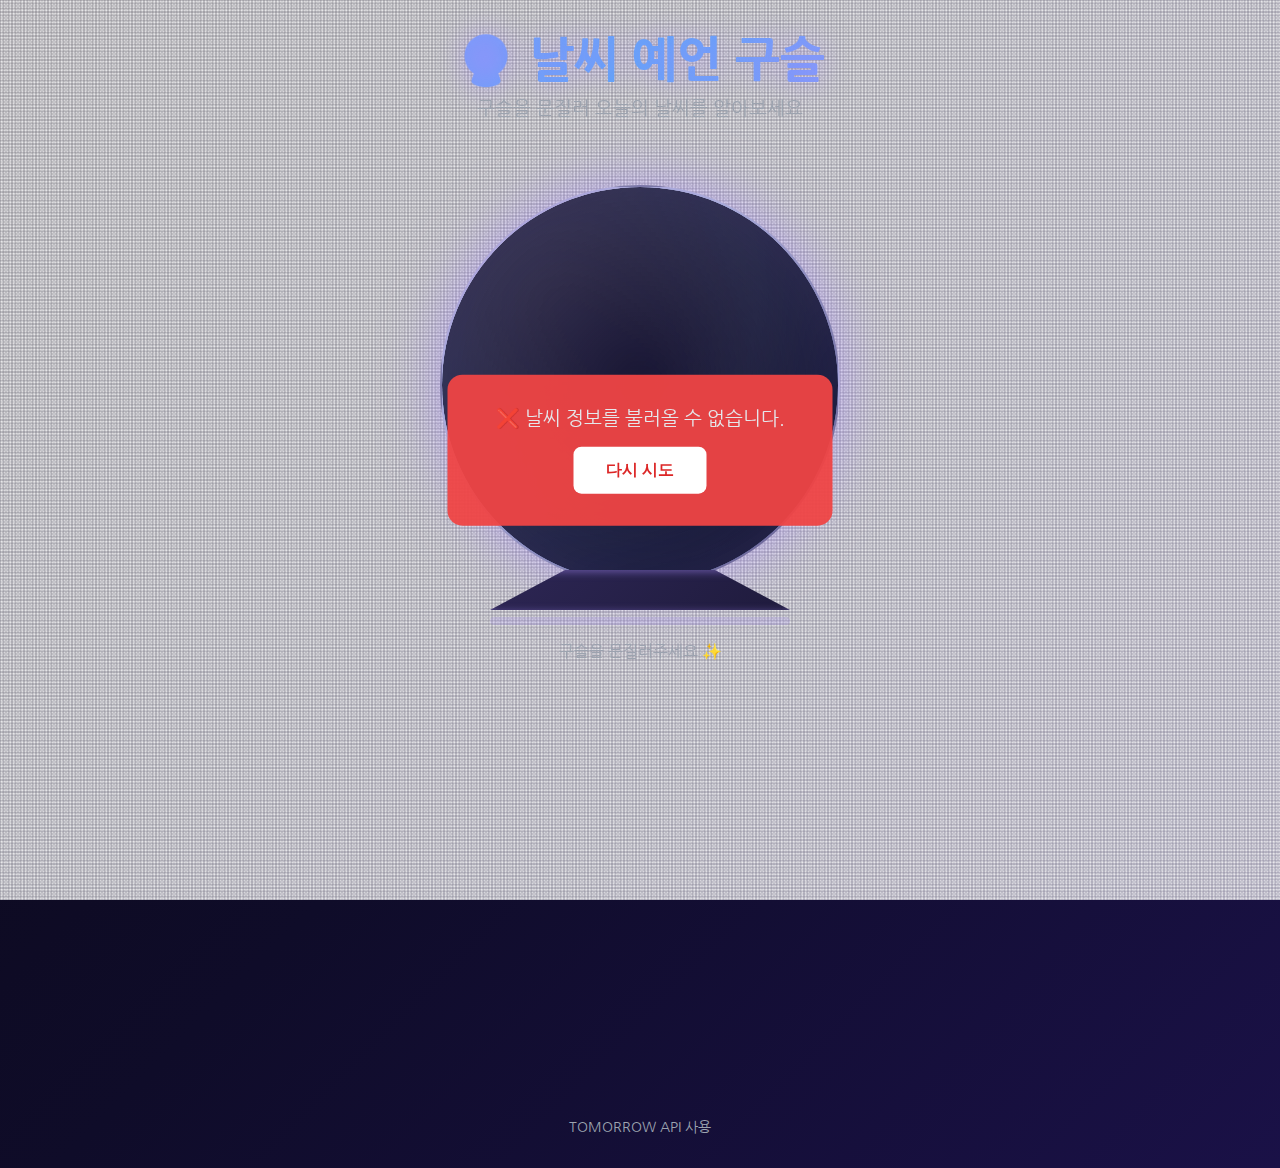
<file: code_sandbox_light_6ffcbd22_1760749422 (1)/index.html>
<!DOCTYPE html>
<html lang="ko">
<head>
    <meta charset="UTF-8">
    <meta name="viewport" content="width=device-width, initial-scale=1.0">
    <title>날씨 예언 구슬 🔮</title>
    <link rel="stylesheet" href="css/style.css">
    <link href="https://fonts.googleapis.com/css2?family=Nanum+Gothic:wght@400;700;800&display=swap" rel="stylesheet">
</head>
<body>
    <!-- 배경 별 효과 -->
    <div class="stars"></div>
    <div class="stars2"></div>
    <div class="stars3"></div>

    <!-- 메인 컨테이너 -->
    <div class="container">
        <header>
            <h1 class="title">🔮 날씨 예언 구슬</h1>
            <p class="subtitle">구슬을 문질러 오늘의 날씨를 알아보세요</p>
        </header>

        <!-- 크리스탈 구슬 -->
        <div class="crystal-ball-container">
            <!-- 구슬 받침대 -->
            <div class="ball-stand"></div>
            
            <!-- 크리스탈 구슬 -->
            <div class="crystal-ball" id="crystalBall">
                <!-- 구슬 표면 효과 -->
                <div class="ball-surface"></div>
                
                <!-- 날씨 애니메이션 컨테이너 -->
                <div class="weather-animation" id="weatherAnimation">
                    <!-- 동적으로 생성됨 -->
                </div>

                <!-- 흐림 오버레이 (문지르면 사라짐) -->
                <div class="fog-overlay" id="fogOverlay"></div>

                <!-- 반짝임 효과 -->
                <div class="sparkle"></div>
                <div class="sparkle sparkle-2"></div>
            </div>

            <!-- 문지르기 진행도 -->
            <div class="rub-progress" id="rubProgress">
                <div class="progress-bar">
                    <div class="progress-fill" id="progressFill"></div>
                </div>
                <p class="progress-text">구슬을 문질러주세요 ✨</p>
            </div>
        </div>

        <!-- 날씨 정보 -->
        <div class="weather-info" id="weatherInfo">
            <div class="location" id="location">
                <span class="location-icon">📍</span>
                <span id="locationName">위치 확인 중...</span>
            </div>
            
            <div class="temperature" id="temperature">--°C</div>
            
            <div class="weather-description" id="weatherDescription">
                날씨 정보를 불러오는 중...
            </div>
            
            <div class="weather-details">
                <div class="detail-item">
                    <span class="detail-icon">💧</span>
                    <div class="detail-info">
                        <div class="detail-label">습도</div>
                        <div class="detail-value" id="humidity">--%</div>
                    </div>
                </div>
                <div class="detail-item">
                    <span class="detail-icon">💨</span>
                    <div class="detail-info">
                        <div class="detail-label">풍속</div>
                        <div class="detail-value" id="windSpeed">-- m/s</div>
                    </div>
                </div>
                <div class="detail-item">
                    <span class="detail-icon">🌡️</span>
                    <div class="detail-info">
                        <div class="detail-label">체감온도</div>
                        <div class="detail-value" id="feelsLike">--°C</div>
                    </div>
                </div>
            </div>

            <!-- API 소스 표시 -->
            <div class="api-source" id="apiSource">
                <small>데이터 출처: <span id="sourceName">--</span></small>
            </div>
        </div>

        <!-- 로딩 오버레이 -->
        <div class="loading-overlay" id="loadingOverlay">
            <div class="loading-spinner"></div>
            <p>날씨 정보를 불러오는 중...</p>
        </div>

        <!-- 에러 메시지 -->
        <div class="error-message" id="errorMessage">
            <p>❌ 날씨 정보를 불러올 수 없습니다.</p>
            <button onclick="location.reload()">다시 시도</button>
        </div>
    </div>

    <footer>
        <p>TOMORROW API 사용</p>
    </footer>

    <script src="js/weather-animations.js"></script>
    <script src="js/weather-api.js"></script>
    <script src="js/main.js"></script>
</body>
</html>
</file>
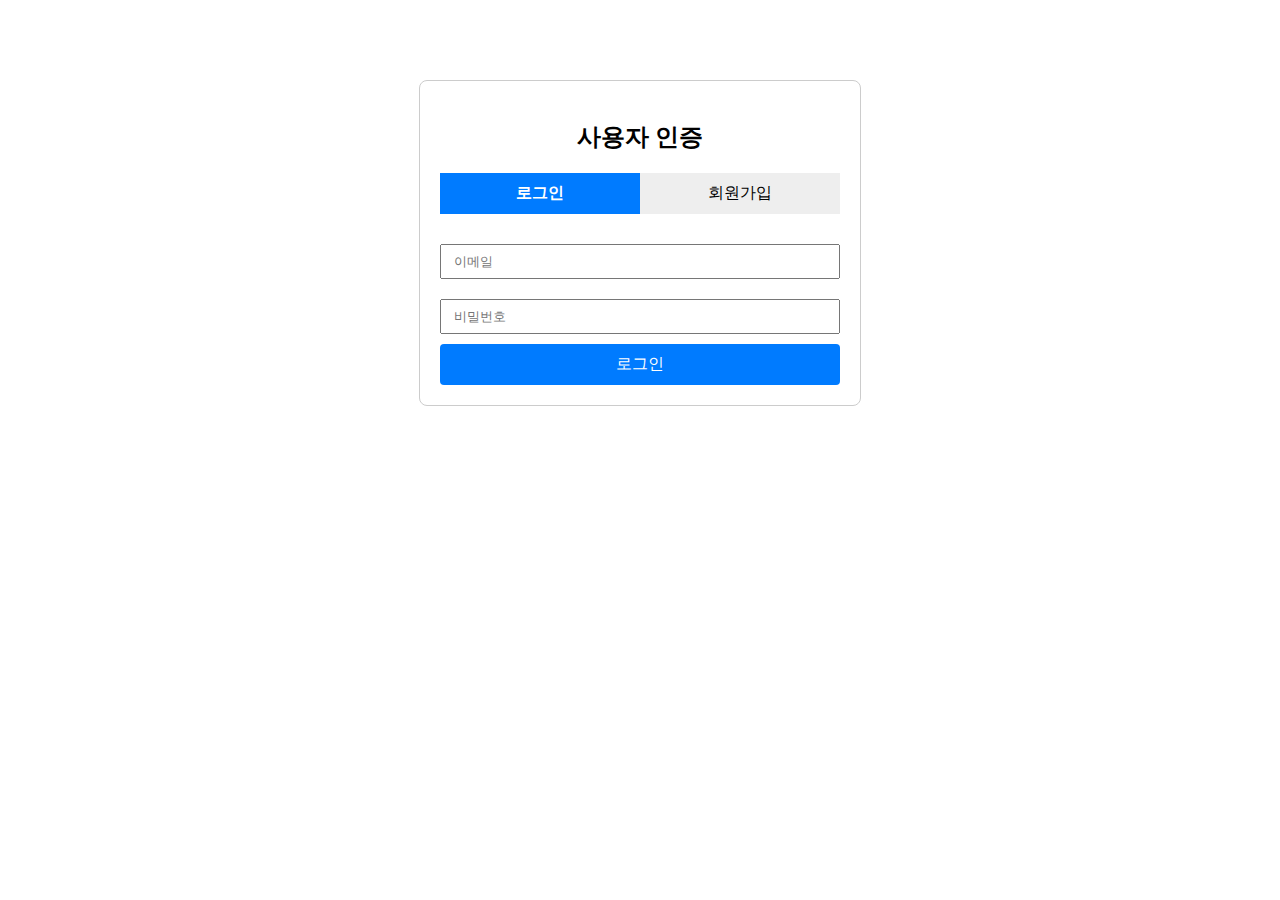
<file: Untitled-1.html>
<!DOCTYPE html>
<html lang="ko">
<head>
<meta charset="UTF-8" />
<meta name="viewport" content="width=device-width, initial-scale=1" />
<title>로그인 & 회원가입 (문자 인증 포함, 로그인 성공 시 페이지 이동)</title>
<style>
  body {
    font-family: Arial, sans-serif;
    max-width: 400px;
    margin: 80px auto;
    padding: 20px;
    border: 1px solid #ccc;
    border-radius: 8px;
  }
  h2 {
    text-align: center;
  }
  .tab {
    display: flex;
    justify-content: center;
    margin-bottom: 20px;
  }
  .tab button {
    flex: 1;
    padding: 10px 0;
    border: none;
    background-color: #eee;
    cursor: pointer;
    font-size: 16px;
  }
  .tab button.active {
    background-color: #007bff;
    color: white;
    font-weight: bold;
  }
  form {
    display: none;
  }
  form.active {
    display: block;
  }
  input {
    width: 100%;
    padding: 8px 12px;
    margin: 10px 0;
    box-sizing: border-box;
  }
  button.submit-btn {
    width: 100%;
    padding: 10px;
    background-color: #007bff;
    border: none;
    color: white;
    font-size: 16px;
    cursor: pointer;
    border-radius: 4px;
  }
  button.submit-btn:hover:not(:disabled) {
    background-color: #0056b3;
  }
  button:disabled {
    background-color: #ccc;
    cursor: not-allowed;
  }
</style>
</head>
<body>

  <h2>사용자 인증</h2>
  <div class="tab">
    <button id="loginTab" class="active">로그인</button>
    <button id="signupTab">회원가입</button>
  </div>

  <form id="loginForm" class="active">
    <input type="email" id="loginEmail" placeholder="이메일" required />
    <input type="password" id="loginPassword" placeholder="비밀번호" required />
    <button type="submit" class="submit-btn">로그인</button>
  </form>

  <form id="signupForm">
    <input type="email" id="signupEmail" placeholder="이메일" required />
    <input type="password" id="signupPassword" placeholder="비밀번호 (6자 이상)" minlength="6" required />
    <input type="password" id="signupPasswordConfirm" placeholder="비밀번호 확인" minlength="6" required />

    <input type="tel" id="phone" placeholder="휴대폰 번호 (예: 01012345678)" pattern="[0-9]{10,11}" required />
    <button type="button" id="sendCodeBtn">인증번호 받기</button>

    <input type="text" id="codeInput" placeholder="인증번호 입력" disabled required />
    <button type="submit" id="signupBtn" class="submit-btn" disabled>회원가입</button>
  </form>

<script>
  const loginTab = document.getElementById('loginTab');
  const signupTab = document.getElementById('signupTab');
  const loginForm = document.getElementById('loginForm');
  const signupForm = document.getElementById('signupForm');

  loginTab.addEventListener('click', () => {
    loginTab.classList.add('active');
    signupTab.classList.remove('active');
    loginForm.classList.add('active');
    signupForm.classList.remove('active');
  });

  signupTab.addEventListener('click', () => {
    signupTab.classList.add('active');
    loginTab.classList.remove('active');
    signupForm.classList.add('active');
    loginForm.classList.remove('active');
  });

  // 휴대폰 문자 인증 관련
  const sendCodeBtn = document.getElementById('sendCodeBtn');
  const codeInput = document.getElementById('codeInput');
  const signupBtn = document.getElementById('signupBtn');

  let generatedCode = null;
  let codeValid = false;

  function validatePhone(phone) {
    return /^[0-9]{10,11}$/.test(phone);
  }

  sendCodeBtn.addEventListener('click', () => {
    const phone = document.getElementById('phone').value.trim();
    if (!validatePhone(phone)) {
      alert('올바른 휴대폰 번호를 입력해주세요.');
      return;
    }

    generatedCode = Math.floor(100000 + Math.random() * 900000).toString();
    alert(`인증번호가 발송되었습니다: ${generatedCode} (테스트용)`);

    codeInput.disabled = false;
    codeInput.value = '';
    codeInput.focus();
    sendCodeBtn.disabled = true;

    setTimeout(() => {
      generatedCode = null;
      alert('인증번호가 만료되었습니다. 다시 시도해주세요.');
      sendCodeBtn.disabled = false;
      codeInput.disabled = true;
      codeInput.value = '';
      signupBtn.disabled = true;
      codeValid = false;
    }, 180000);
  });

  codeInput.addEventListener('input', () => {
    const code = codeInput.value.trim();
    if (generatedCode && code === generatedCode) {
      alert('인증번호가 확인되었습니다!');
      codeValid = true;
      signupBtn.disabled = false;
      codeInput.disabled = true;
    }
  });

  signupForm.addEventListener('submit', e => {
    e.preventDefault();

    if (!codeValid) {
      alert('휴대폰 인증을 완료해주세요.');
      return;
    }

    const email = document.getElementById('signupEmail').value.trim();
    const password = document.getElementById('signupPassword').value;
    const passwordConfirm = document.getElementById('signupPasswordConfirm').value;

    if (!email || !password || !passwordConfirm) {
      alert('모든 항목을 입력해주세요.');
      return;
    }
    if (password.length < 6) {
      alert('비밀번호는 최소 6자 이상이어야 합니다.');
      return;
    }
    if (password !== passwordConfirm) {
      alert('비밀번호와 비밀번호 확인이 일치하지 않습니다.');
      return;
    }

    alert(`회원가입 완료!\n이메일: ${email}`);

    // 회원가입 완료 후 로그인 탭으로 전환
    loginTab.click();

    // 로그인 폼에 회원가입한 이메일 자동 입력
    document.getElementById('loginEmail').value = email;
    document.getElementById('loginPassword').value = '';

    // 회원가입 폼 초기화
    signupForm.reset();
    codeInput.disabled = true;
    signupBtn.disabled = true;
    sendCodeBtn.disabled = false;
    codeValid = false;
    generatedCode = null;
  });

  loginForm.addEventListener('submit', e => {
    e.preventDefault();
    const email = document.getElementById('loginEmail').value.trim();
    const password = document.getElementById('loginPassword').value;

    if (!email || !password) {
      alert('이메일과 비밀번호를 모두 입력해주세요.');
      return;
    }

    // 예시: 로그인 성공 조건 (실제로는 서버 인증 필요)
    if(email === 'user@example.com' && password === '123456') {
      alert('로그인 성공! 다음 페이지로 이동합니다.');
      window.location.href = 'dashboard.html';  // 로그인 성공 후 이동할 페이지
    } else {
      alert('로그인 정보가 올바르지 않습니다.');
    }
  });
</script>

</body>
</html>
</file>
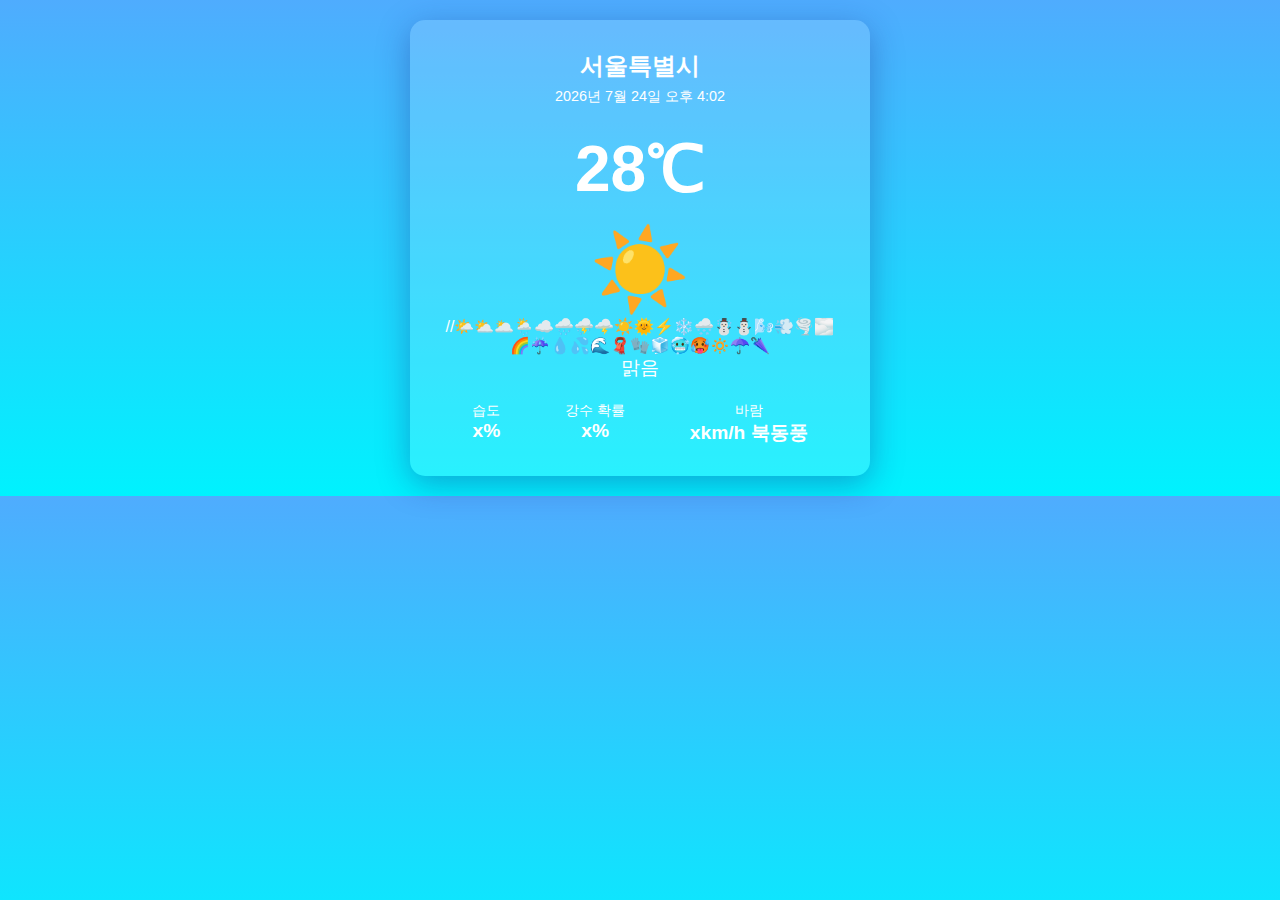
<file: sunrin_weather - 복사본/display.html>
<!DOCTYPE html>
<html lang="ko">
<head>
  <meta charset="UTF-8" />
  <style>
    body {
      font-family: 'Segoe UI', Tahoma, Geneva, Verdana, sans-serif;
      background: linear-gradient(to bottom, #4facfe, #00f2fe);
      color: #fff;
      margin: 0;
      padding: 20px;
      display: flex;
      justify-content: center;
    }
    .weather-app {
      background: rgba(255, 255, 255, 0.15);
      border-radius: 15px;
      padding: 30px;
      max-width: 400px;
      width: 100%;
      box-shadow: 0 8px 32px 0 rgba(31, 38, 135, 0.37);
      text-align: center;
    }
    .location {
      font-size: 1.5rem;
      font-weight: 700;
    }
    .date-time {
      margin-top: 5px;
      font-size: 0.9rem;
    }
    .temp {
      font-size: 4rem;
      font-weight: 700;
      margin: 20px 0 10px 0;
    }
    .weather-icon {
      font-size: 5rem;
    }
    .weather-desc {
      font-size: 1.2rem;
      margin-bottom: 20px;
      text-transform: capitalize;
    }
    .details {
      display: flex;
      justify-content: space-around;
      font-size: 0.9rem;
    }
    .detail-item {
      text-align: center;
    }
    .detail-item span {
      display: block;
      font-weight: 700;
      font-size: 1.2rem;
    }
  </style>
</head>
<body>

  <div class="weather-app">
    <div class="location" id="location">서울특별시</div>
    <div class="date-time" id="dateTime">2025년 7월 22일 오후 3:00</div>

    <div class="temp" id="temp">28℃</div>
    <div class="weather-icon" id="weatherIcon">☀️</div> //🌤️⛅🌥️🌦️☁️🌧️⛈️🌩️☀️🌞⚡❄️🌨️☃️⛄🌬️💨🌪️🌫️🌈☔💧💦🌊🧣🧤🧊🥶🥵🔅☂️🌂
    <div class="weather-desc" id="weatherDesc">맑음</div>

    <div class="details">
      <div class="detail-item">
        습도
        <span id="humidity">x%</span>
      </div>
      <div class="detail-item">
        강수 확률
        <span id="rainProb">x%</span>
      </div>
      <div class="detail-item">
        바람
        <span id="wind">xkm/h 북동풍</span>
      </div>
    </div>
  </div>

<script>
  function updateDateTime() {
    const now = new Date();
    const year = now.getFullYear();
    const month = now.getMonth() + 1;
    const date = now.getDate();
    let hour = now.getHours();
    const min = now.getMinutes().toString().padStart(2, '0');
    const ampm = hour >= 12 ? '오후' : '오전';
    hour = hour % 12 || 12;
    document.getElementById('dateTime').textContent = `${year}년 ${month}월 ${date}일 ${ampm} ${hour}:${min}`;
  }
  updateDateTime();
  setInterval(updateDateTime, 60000);
</script>

</body>
</html>
</file>
<file: code_sandbox_light_6ffcbd22_1760749422 (1)/css/style.css>
/* 전역 스타일 */
* {
    margin: 0;
    padding: 0;
    box-sizing: border-box;
}

:root {
    --primary-purple: #6b46c1;
    --secondary-blue: #2563eb;
    --dark-bg: #0f0c29;
    --darker-bg: #0a0714;
    --glow-color: #a78bfa;
    --text-light: #e5e7eb;
    --text-dim: #9ca3af;
}

body {
    font-family: 'Nanum Gothic', sans-serif;
    background: linear-gradient(135deg, var(--darker-bg) 0%, var(--dark-bg) 50%, #1a1147 100%);
    color: var(--text-light);
    min-height: 100vh;
    overflow-x: hidden;
    position: relative;
}

/* 별 배경 애니메이션 */
.stars, .stars2, .stars3 {
    position: fixed;
    top: 0;
    left: 0;
    width: 100%;
    height: 100%;
    pointer-events: none;
}

.stars {
    background: transparent url('data:image/svg+xml,<svg xmlns="http://www.w3.org/2000/svg" width="2" height="2"><circle cx="1" cy="1" r="1" fill="white" opacity="0.8"/></svg>') repeat;
    animation: twinkle 200s linear infinite;
}

.stars2 {
    background: transparent url('data:image/svg+xml,<svg xmlns="http://www.w3.org/2000/svg" width="3" height="3"><circle cx="1.5" cy="1.5" r="1" fill="white" opacity="0.6"/></svg>') repeat;
    animation: twinkle 400s linear infinite;
}

.stars3 {
    background: transparent url('data:image/svg+xml,<svg xmlns="http://www.w3.org/2000/svg" width="4" height="4"><circle cx="2" cy="2" r="1.5" fill="white" opacity="0.4"/></svg>') repeat;
    animation: twinkle 600s linear infinite;
}

@keyframes twinkle {
    from { transform: translateY(0); }
    to { transform: translateY(-2000px); }
}

/* 컨테이너 */
.container {
    max-width: 1200px;
    margin: 0 auto;
    padding: 2rem;
    position: relative;
    z-index: 1;
}

/* 헤더 */
header {
    text-align: center;
    margin-bottom: 3rem;
}

.title {
    font-size: 3rem;
    font-weight: 800;
    background: linear-gradient(135deg, #a78bfa, #60a5fa, #c084fc);
    -webkit-background-clip: text;
    -webkit-text-fill-color: transparent;
    background-clip: text;
    margin-bottom: 0.5rem;
    text-shadow: 0 0 30px rgba(167, 139, 250, 0.5);
}

.subtitle {
    font-size: 1.2rem;
    color: var(--text-dim);
    font-weight: 400;
}

/* 크리스탈 구슬 컨테이너 */
.crystal-ball-container {
    display: flex;
    flex-direction: column;
    align-items: center;
    justify-content: center;
    margin: 4rem auto;
    position: relative;
}

/* 크리스탈 구슬 */
.crystal-ball {
    width: 400px;
    height: 400px;
    border-radius: 50%;
    position: relative;
    cursor: grab;
    background: radial-gradient(circle at 30% 30%, rgba(167, 139, 250, 0.3), rgba(96, 165, 250, 0.2), rgba(15, 12, 41, 0.9));
    box-shadow: 
        0 0 60px rgba(167, 139, 250, 0.6),
        inset 0 0 80px rgba(167, 139, 250, 0.3),
        inset 0 -50px 100px rgba(96, 165, 250, 0.2);
    backdrop-filter: blur(10px);
    border: 2px solid rgba(167, 139, 250, 0.3);
    transition: transform 0.3s ease, box-shadow 0.3s ease;
    user-select: none;
    -webkit-user-select: none;
    overflow: hidden;
}

.crystal-ball:active {
    cursor: grabbing;
}

.crystal-ball:hover {
    transform: scale(1.02);
    box-shadow: 
        0 0 80px rgba(167, 139, 250, 0.8),
        inset 0 0 100px rgba(167, 139, 250, 0.4);
}

/* 구슬 표면 효과 */
.ball-surface {
    position: absolute;
    top: 0;
    left: 0;
    width: 100%;
    height: 100%;
    border-radius: 50%;
    background: radial-gradient(circle at 30% 30%, 
        rgba(255, 255, 255, 0.4) 0%, 
        transparent 50%);
    pointer-events: none;
}

/* 날씨 애니메이션 컨테이너 */
.weather-animation {
    position: absolute;
    top: 50%;
    left: 50%;
    transform: translate(-50%, -50%);
    width: 80%;
    height: 80%;
    pointer-events: none;
    opacity: 0;
    transition: opacity 1s ease;
}

.weather-animation.visible {
    opacity: 1;
}

/* 흐림 오버레이 */
.fog-overlay {
    position: absolute;
    top: 0;
    left: 0;
    width: 100%;
    height: 100%;
    border-radius: 50%;
    background: radial-gradient(circle, rgba(15, 12, 41, 0.95) 0%, rgba(15, 12, 41, 0.7) 100%);
    backdrop-filter: blur(20px);
    transition: opacity 0.5s ease;
    pointer-events: none;
}

.fog-overlay.clearing {
    opacity: 0;
}

/* 반짝임 효과 */
.sparkle {
    position: absolute;
    width: 4px;
    height: 4px;
    background: white;
    border-radius: 50%;
    box-shadow: 0 0 10px white;
    animation: sparkle 2s infinite;
    opacity: 0;
    pointer-events: none;
}

.sparkle-2 {
    animation-delay: 1s;
}

@keyframes sparkle {
    0%, 100% { opacity: 0; transform: scale(0); }
    50% { opacity: 1; transform: scale(1); }
}

/* 구슬 받침대 */
.ball-stand {
    position: absolute;
    top: 385px; /* 400px(구슬 아래) + 20px 올림 */
    width: 300px;
    height: 40px;
    background: linear-gradient(135deg, #2d2654, #1f1b3d);
    box-shadow:
      0 8px 15px rgba(0, 0, 0, 0.6),
      inset 0 2px 8px rgba(167, 139, 250, 0.5);
    filter: drop-shadow(0 4px 6px rgba(0, 0, 0, 0.4));
    z-index: 1;
  
    clip-path: polygon(25% 0%, 75% 0%, 100% 100%, 0% 100%);
  }

/* 문지르기 진행도 */
.rub-progress {
    text-align: center;
    margin-top: 2rem;
    opacity: 1;
    transition: opacity 0.5s ease;
}

.rub-progress.hidden {
    opacity: 0;
    pointer-events: none;
}

.progress-bar {
    width: 300px;
    height: 8px;
    background: rgba(167, 139, 250, 0.2);
    border-radius: 10px;
    overflow: hidden;
    margin: 0 auto 1rem;
}

.progress-fill {
    height: 100%;
    background: linear-gradient(90deg, #a78bfa, #60a5fa);
    border-radius: 10px;
    width: 0%;
    transition: width 0.3s ease;
    box-shadow: 0 0 10px rgba(167, 139, 250, 0.8);
}

.progress-text {
    font-size: 1rem;
    color: var(--text-dim);
    font-weight: 400;
}

/* 날씨 정보 */
.weather-info {
    text-align: center;
    opacity: 0;
    transform: translateY(20px);
    transition: opacity 0.8s ease, transform 0.8s ease;
    pointer-events: none;
}

.weather-info.visible {
    opacity: 1;
    transform: translateY(0);
    pointer-events: auto;
}

.location {
    font-size: 1.3rem;
    color: var(--text-dim);
    margin-bottom: 1rem;
    display: flex;
    align-items: center;
    justify-content: center;
    gap: 0.5rem;
}

.location-icon {
    font-size: 1.5rem;
}

.temperature {
    font-size: 5rem;
    font-weight: 800;
    background: linear-gradient(135deg, #fbbf24, #f59e0b);
    -webkit-background-clip: text;
    -webkit-text-fill-color: transparent;
    background-clip: text;
    margin: 1rem 0;
    text-shadow: 0 0 30px rgba(251, 191, 36, 0.5);
}

.weather-description {
    font-size: 1.8rem;
    color: var(--text-light);
    margin-bottom: 2rem;
    font-weight: 600;
}

.weather-details {
    display: flex;
    justify-content: center;
    gap: 3rem;
    margin-top: 2rem;
    flex-wrap: wrap;
}

.detail-item {
    display: flex;
    align-items: center;
    gap: 1rem;
    background: rgba(167, 139, 250, 0.1);
    padding: 1rem 1.5rem;
    border-radius: 15px;
    border: 1px solid rgba(167, 139, 250, 0.3);
    backdrop-filter: blur(10px);
}

.detail-icon {
    font-size: 2rem;
}

.detail-info {
    text-align: left;
}

.detail-label {
    font-size: 0.9rem;
    color: var(--text-dim);
    margin-bottom: 0.3rem;
}

.detail-value {
    font-size: 1.3rem;
    font-weight: 700;
    color: var(--text-light);
}

.api-source {
    margin-top: 2rem;
    color: var(--text-dim);
    font-size: 0.9rem;
}

/* 로딩 오버레이 */
.loading-overlay {
    position: fixed;
    top: 0;
    left: 0;
    width: 100%;
    height: 100%;
    background: rgba(10, 7, 20, 0.95);
    display: flex;
    flex-direction: column;
    justify-content: center;
    align-items: center;
    z-index: 1000;
    opacity: 1;
    transition: opacity 0.5s ease;
}

.loading-overlay.hidden {
    opacity: 0;
    pointer-events: none;
}

.loading-spinner {
    width: 60px;
    height: 60px;
    border: 4px solid rgba(167, 139, 250, 0.3);
    border-top: 4px solid #a78bfa;
    border-radius: 50%;
    animation: spin 1s linear infinite;
    margin-bottom: 1rem;
}

@keyframes spin {
    to { transform: rotate(360deg); }
}

.loading-overlay p {
    font-size: 1.2rem;
    color: var(--text-dim);
}

/* 에러 메시지 */
.error-message {
    position: fixed;
    top: 50%;
    left: 50%;
    transform: translate(-50%, -50%);
    background: rgba(239, 68, 68, 0.95);
    padding: 2rem 3rem;
    border-radius: 15px;
    text-align: center;
    z-index: 2000;
    display: none;
}

.error-message.visible {
    display: block;
}

.error-message p {
    font-size: 1.2rem;
    margin-bottom: 1rem;
}

.error-message button {
    background: white;
    color: #dc2626;
    border: none;
    padding: 0.8rem 2rem;
    border-radius: 8px;
    font-size: 1rem;
    font-weight: 600;
    cursor: pointer;
    transition: transform 0.2s ease;
}

.error-message button:hover {
    transform: scale(1.05);
}

/* 푸터 */
footer {
    text-align: center;
    padding: 2rem;
    color: var(--text-dim);
    font-size: 0.9rem;
}

/* 반응형 디자인 */
@media (max-width: 768px) {
    .title {
        font-size: 2rem;
    }

    .subtitle {
        font-size: 1rem;
    }

    .crystal-ball {
        width: 300px;
        height: 300px;
    }

    .ball-stand {
        width: 220px;
        height: 30px;
    }

    .temperature {
        font-size: 3.5rem;
    }

    .weather-description {
        font-size: 1.3rem;
    }

    .weather-details {
        gap: 1rem;
    }

    .detail-item {
        padding: 0.8rem 1rem;
    }

    .detail-icon {
        font-size: 1.5rem;
    }

    .detail-value {
        font-size: 1.1rem;
    }

    .progress-bar {
        width: 200px;
    }
}

@media (max-width: 480px) {
    .container {
        padding: 1rem;
    }

    .crystal-ball {
        width: 250px;
        height: 250px;
    }

    .ball-stand {
        width: 180px;
        height: 25px;
    }

    .temperature {
        font-size: 2.5rem;
    }

    .weather-details {
        flex-direction: column;
        gap: 0.8rem;
    }
}
</file>
